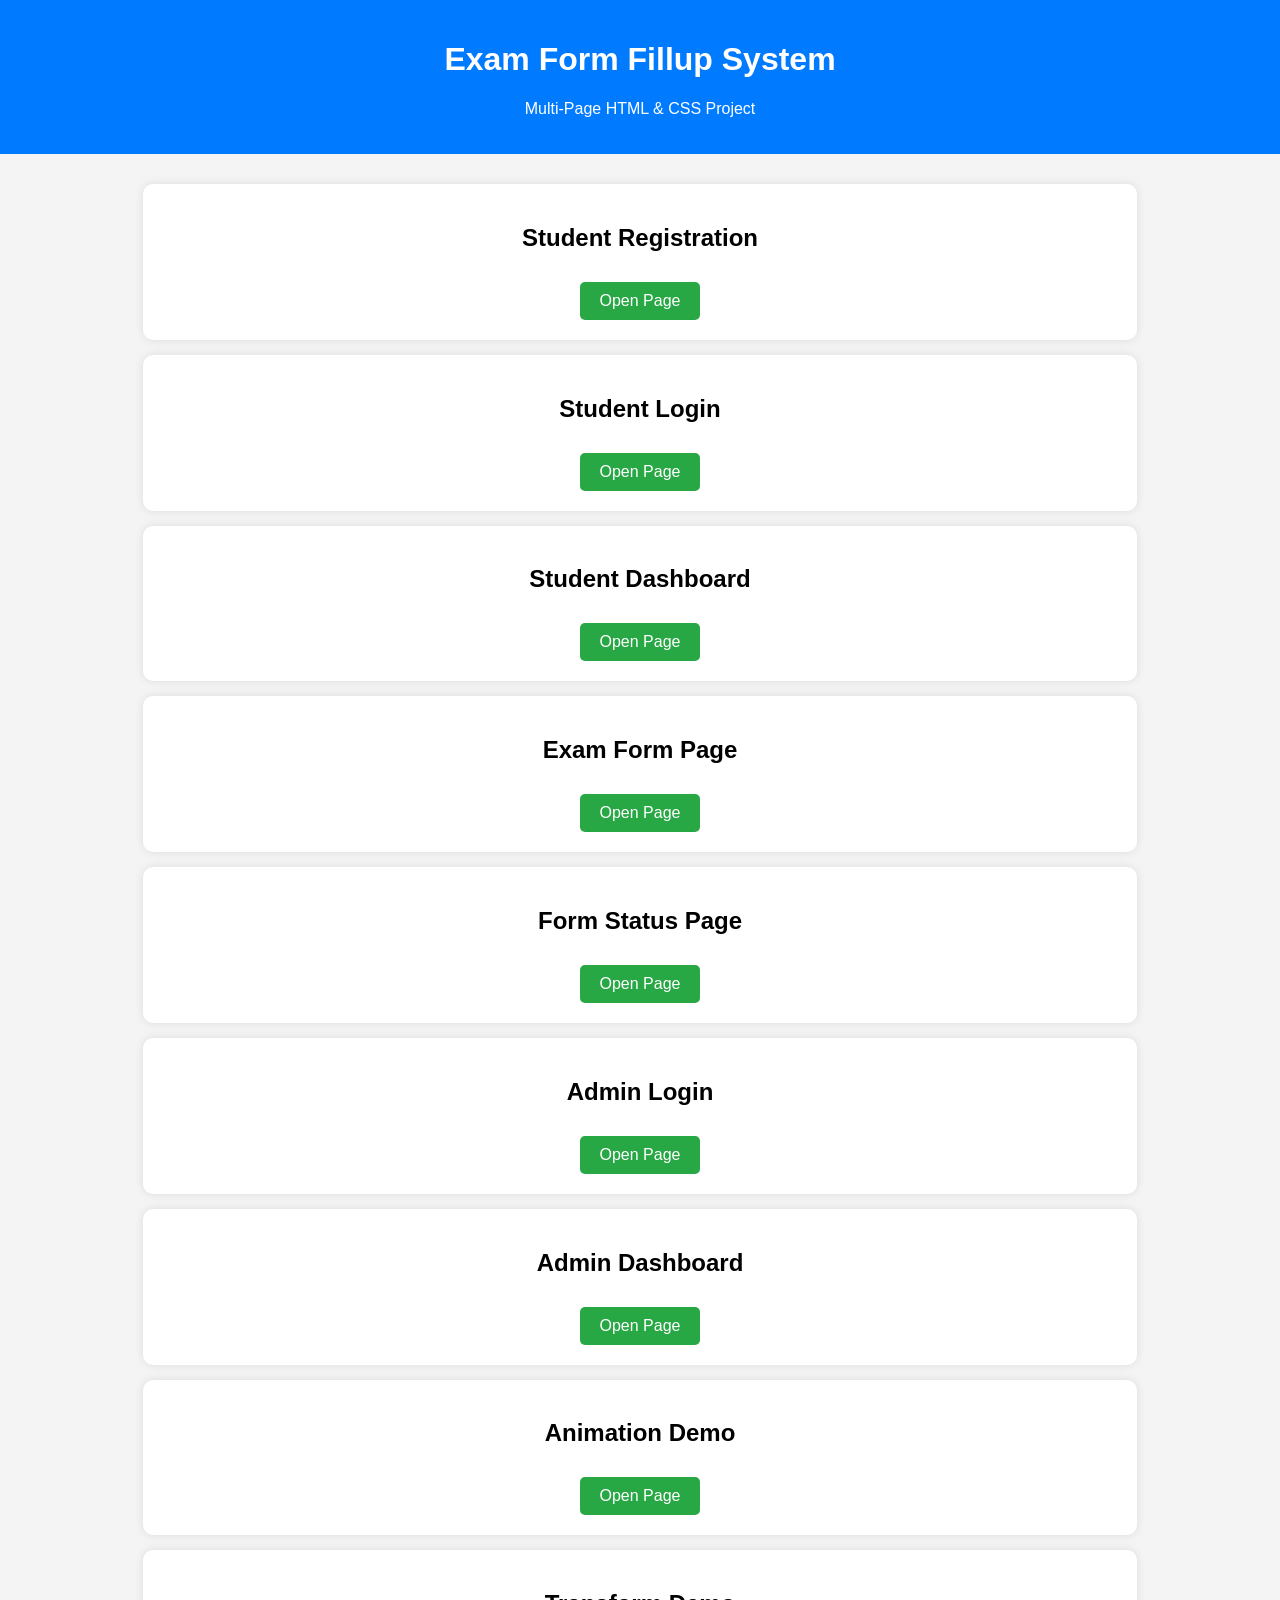
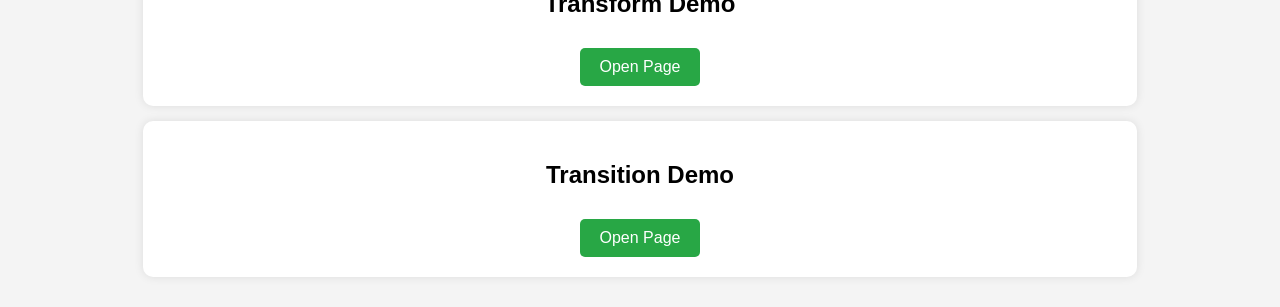
<file: index.html>
<!DOCTYPE html>
<html lang="en">
<head>
    <meta charset="UTF-8">
    <meta name="viewport" content="width=device-width, initial-scale=1.0">
    <title>Exam Form Fillup System</title>
    <style>
        body{
            font-family: Arial, sans-serif;
            background:#f4f4f4;
            text-align:center;
            margin:0;
            padding:0;
        }

        header{
            background:#007bff;
            color:white;
            padding:20px;
        }

        .container{
            width:80%;
            margin:30px auto;
        }

        .card{
            background:white;
            padding:20px;
            margin:15px;
            border-radius:10px;
            box-shadow:0 0 10px rgba(0,0,0,0.1);
        }

        a{
            text-decoration:none;
            color:white;
            background:#28a745;
            padding:10px 20px;
            border-radius:5px;
            display:inline-block;
            margin-top:10px;
        }

        a:hover{
            background:#218838;
        }
    </style>
</head>
<body>

<header>
    <h1>Exam Form Fillup System</h1>
    <p>Multi-Page HTML & CSS Project</p>
</header>

<div class="container">

    <div class="card">
        <h2>Student Registration</h2>
        <a href="student_register_page.html">Open Page</a>
    </div>

    <div class="card">
        <h2>Student Login</h2>
        <a href="student_login_page.html">Open Page</a>
    </div>

    <div class="card">
        <h2>Student Dashboard</h2>
        <a href="student_dashboard.html">Open Page</a>
    </div>

    <div class="card">
        <h2>Exam Form Page</h2>
        <a href="exam_form_page.html">Open Page</a>
    </div>

    <div class="card">
        <h2>Form Status Page</h2>
        <a href="form_status_page.html">Open Page</a>
    </div>

    <div class="card">
        <h2>Admin Login</h2>
        <a href="admin_login.html">Open Page</a>
    </div>

    <div class="card">
        <h2>Admin Dashboard</h2>
        <a href="admin_dashboard.html">Open Page</a>
    </div>

    <div class="card">
        <h2>Animation Demo</h2>
        <a href="animation.html">Open Page</a>
    </div>

    <div class="card">
        <h2>Transform Demo</h2>
        <a href="transform.html">Open Page</a>
    </div>

    <div class="card">
        <h2>Transition Demo</h2>
        <a href="transition.html">Open Page</a>
    </div>

</div>

</body>
</html>
</file>
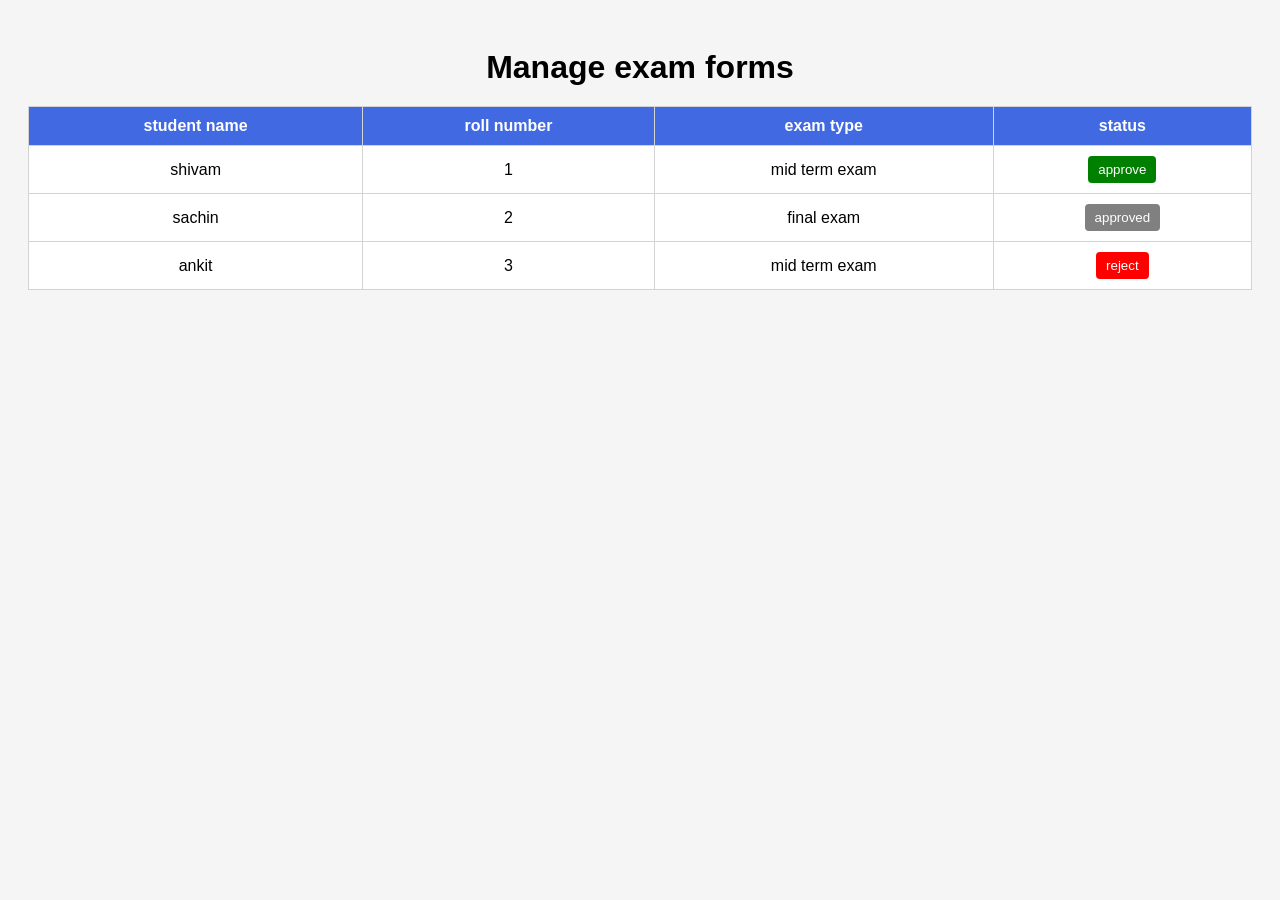
<file: admin_dashboard.html>
<!DOCTYPE html>
<html lang="en">
<head>
    <meta charset="UTF-8">
    <meta name="viewport" content="width=device-width, initial-scale=1.0">
    <title>Document</title>
    <link rel="stylesheet" href="admin_dashboard_css.css">
</head>
<body>
    <h1 class="title">Manage exam forms</h1>

<table class="table" border="1">
    <thead class="table-head">
        <th>student name</th>
        <th>roll number</th>
        <th>exam type</th>
        <th>status</th>
    </thead>

    <tbody>
        <tr>
            <td>shivam</td>
            <td>1</td>
            <td>mid term exam</td>
            <td><button class="btn approve-btn">approve</button></td>
        </tr>

        <tr>
            <td>sachin</td>
            <td>2</td>
            <td>final exam</td>
            <td><button class="btn approved-btn">approved</button></td>
        </tr>

        <tr>
            <td>ankit</td>
            <td>3</td>
            <td>mid term exam</td>
            <td><button class="btn reject-btn">reject</button></td>
        </tr>
    </tbody>
</table>
</body>
</html>
</file>
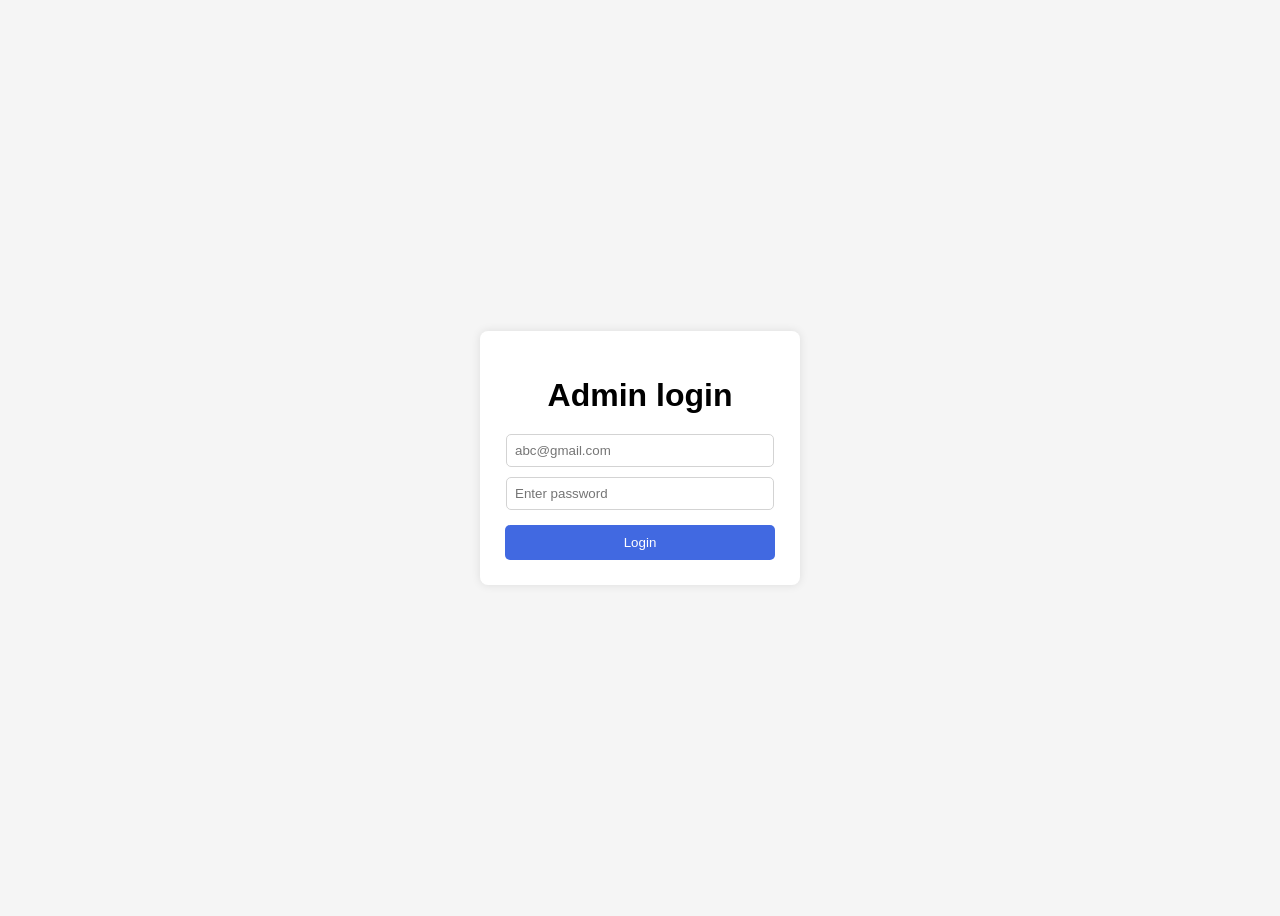
<file: admin_login.html>
<!DOCTYPE html>
<html lang="en">
<head>
    <meta charset="UTF-8">
    <meta name="viewport" content="width=device-width, initial-scale=1.0">
    <title>Admin Login</title>
    <link rel="stylesheet" href="admin_login_css.css">
</head>
<body>
    <!-- Container wrap -->
    <div class="container">
        <h1 class="title">Admin login</h1>

        <input type="text" id="email" class="input-field" placeholder="abc@gmail.com">
        <input type="password" id="password" class="input-field" placeholder="Enter password">

        <button class="login-btn">Login</button>
    </div>
</body>
</html>
</file>
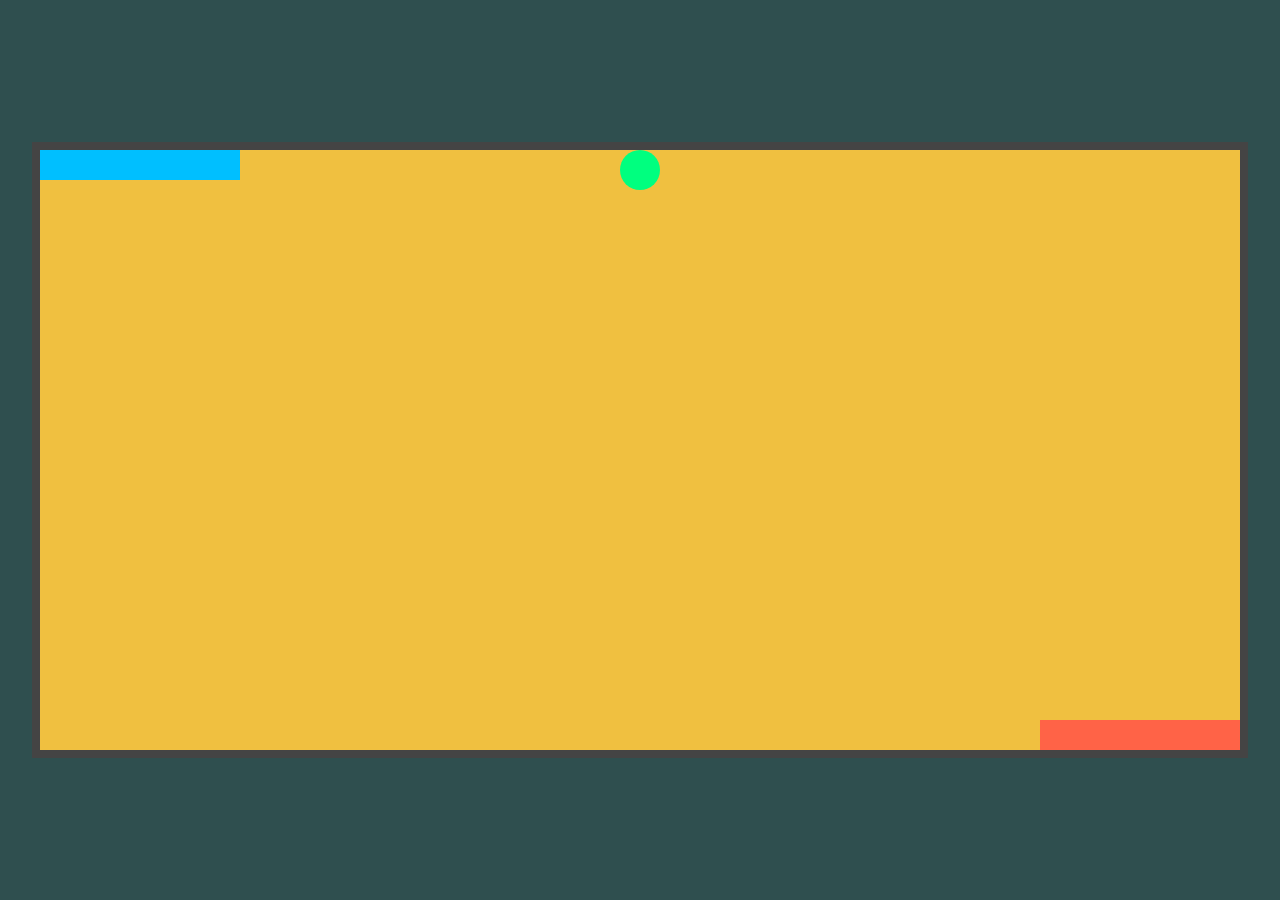
<file: animation.html>
<!DOCTYPE html>
<html lang="en">
<head>
    <meta charset="UTF-8">
    <meta name="viewport" content="width=device-width, initial-scale=1.0">
    <title>Document</title>
    <link rel="stylesheet" href="animation_practice.css">

</head>
<body>
    <div class="game-area">
    <div id="box1"></div>
    <div id="box2"></div>
    <div id="ball"></div>
  </div>
</body>
</html>
</file>
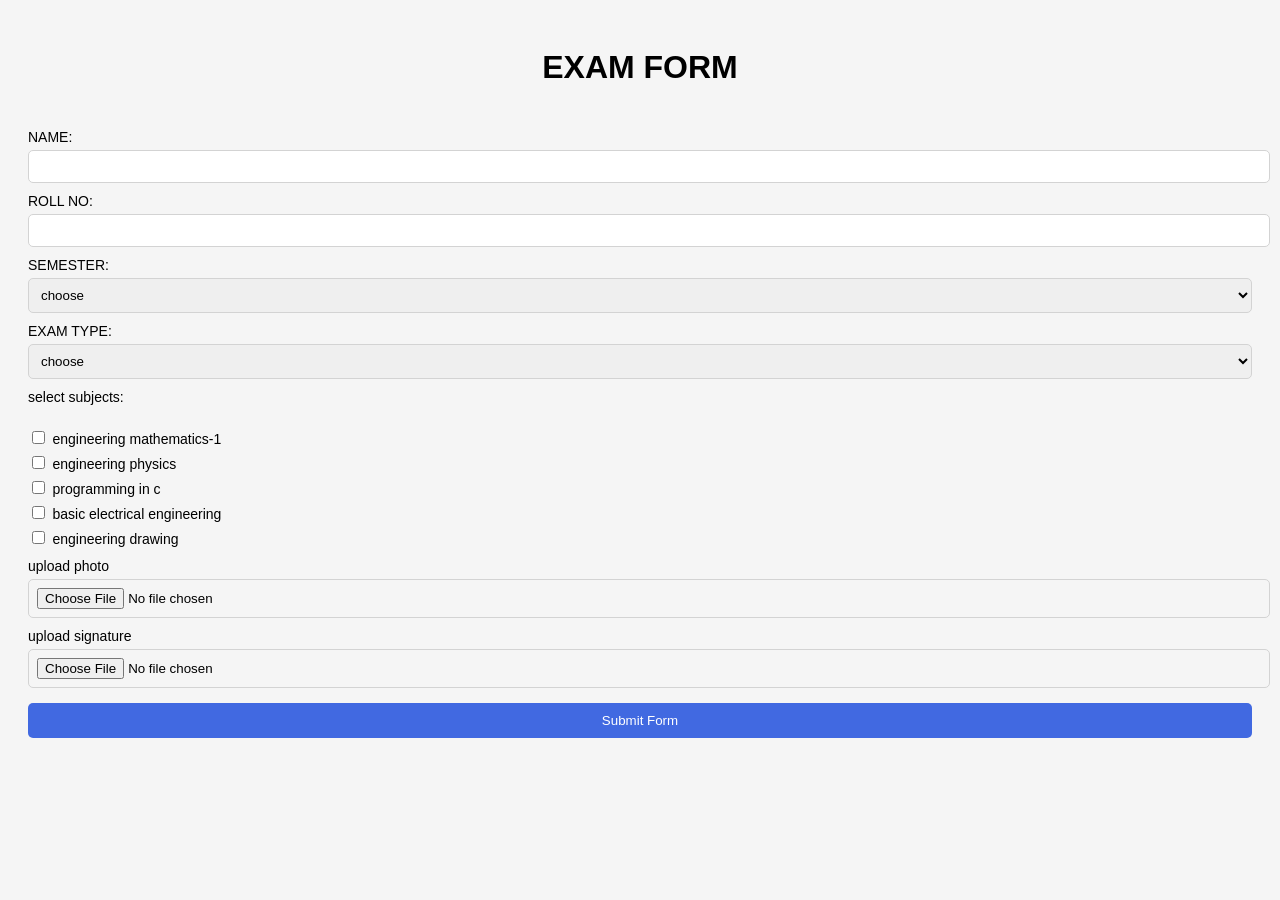
<file: exam_form_page.html>
<!DOCTYPE html>
<html lang="en">
<head>
    <meta charset="UTF-8">
    <meta name="viewport" content="width=device-width, initial-scale=1.0">
    <title>Document</title>
    <link rel="stylesheet" href="exam_form_page_css.css">
</head>
<body>
    <h1 class="title">EXAM FORM</h1>
<br/>

<label for="name" class="label">NAME:</label>
<input type="text" id="name" class="input-field">
<br/>

<label for="roll" class="label">ROLL NO:</label>
<input type="text" id="roll" class="input-field">
<br/>

<label for="sem" class="label">SEMESTER:</label>
<select name="semester" id="sem" class="select-field">
    <option value="" disabled selected>choose</option>
    <option value="cse">1</option>
    <option value="it">2</option>
    <option value="cse">3</option>
    <option value="cse">4</option>
    <option value="cse">5</option>
    <option value="cse">6</option>
    <option value="cse">7</option>
    <option value="cse">8</option>
</select>
<br/>

<label for="exam type" class="label">EXAM TYPE:</label>
<select name="type" id="exam type" class="select-field">
    <option value="" disabled selected>choose</option>
    <option value="cse">mid term</option>
    <option value="it">final exam</option>
</select>
<br/>

<label for="subjects" class="label">select subjects:</label>
<br/>

<input type="checkbox" id="subject" class="checkbox">
<label for="subject" class="checkbox-label">engineering mathematics-1</label>
<br/>

<input type="checkbox" id="subject" class="checkbox">
<label for="subject" class="checkbox-label">engineering physics</label>
<br/>

<input type="checkbox" id="subject" class="checkbox">
<label for="subject" class="checkbox-label">programming in c</label>
<br/>

<input type="checkbox" id="subject" class="checkbox">
<label for="subject" class="checkbox-label">basic electrical engineering</label>
<br/>

<input type="checkbox" id="subject" class="checkbox">
<label for="subject" class="checkbox-label">engineering drawing</label>
<br/>

<label for="fileselect" class="label">upload photo</label>
<input type="file" id="fileselect" class="file-input">

<label for="fileselect" class="label">upload signature</label>
<input type="file" id="fileselect" class="file-input">
<br/>

<button class="submit-btn">Submit Form</button>
</body>
</html>
</file>
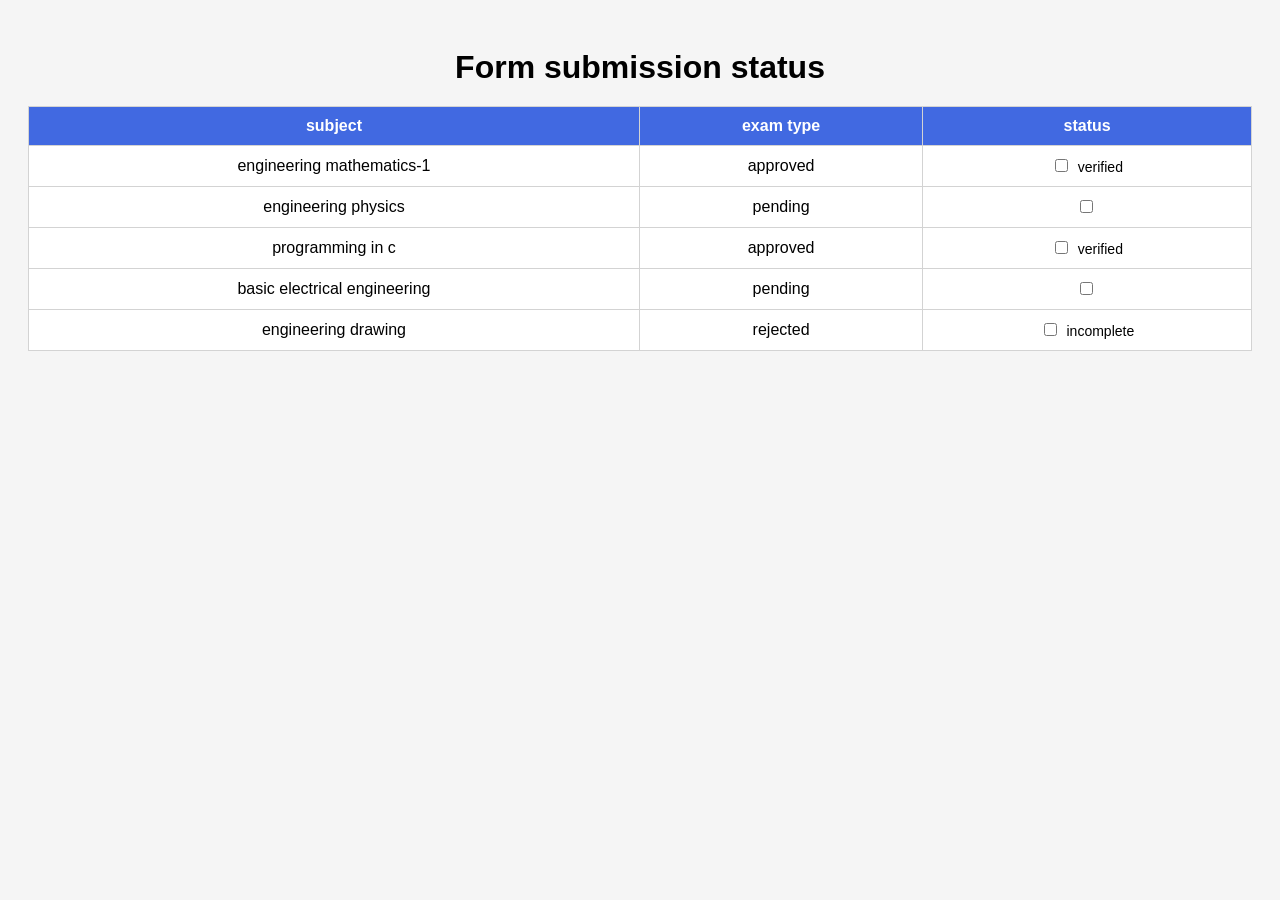
<file: form_status_page.html>
<!DOCTYPE html>
<html lang="en">
<head>
    <meta charset="UTF-8">
    <meta name="viewport" content="width=device-width, initial-scale=1.0">
    <title>Document</title>
    <link rel="stylesheet" href="form_status_page_css.css">
</head>
<body>
    <h1 class="title">Form submission status</h1>

<table class="table" border="1">
    <thead class="table-head">
        <th>subject</th>
        <th>exam type</th>
        <th>status</th>
    </thead>

    <tbody>
        <tr>
            <td>engineering mathematics-1</td>
            <td>approved</td>
            <td>
                <input type="checkbox" id="verified" class="checkbox">
                <labe for="status" class="status-text">verified</labe>
            </td>
        </tr>

        <tr>
            <td>engineering physics</td>
            <td>pending</td>
            <td><input type="checkbox" id="verified" class="checkbox"></td>
        </tr>

        <tr>
            <td>programming in c</td>
            <td>approved</td>
            <td>
                <input type="checkbox" id="verified" class="checkbox">
                <labe for="status" class="status-text">verified</labe>
            </td>
        </tr>

        <tr>
            <td>basic electrical engineering</td>
            <td>pending</td>
            <td><input type="checkbox" id="verified" class="checkbox"></td>
        </tr>

        <tr>
            <td>engineering drawing</td>
            <td>rejected</td>
            <td>
                <input type="checkbox" id="verified" class="checkbox">
                <labe for="status" class="status-text">incomplete</labe>
            </td>
        </tr>
    </tbody>
</table>
</body>
</html>
</file>
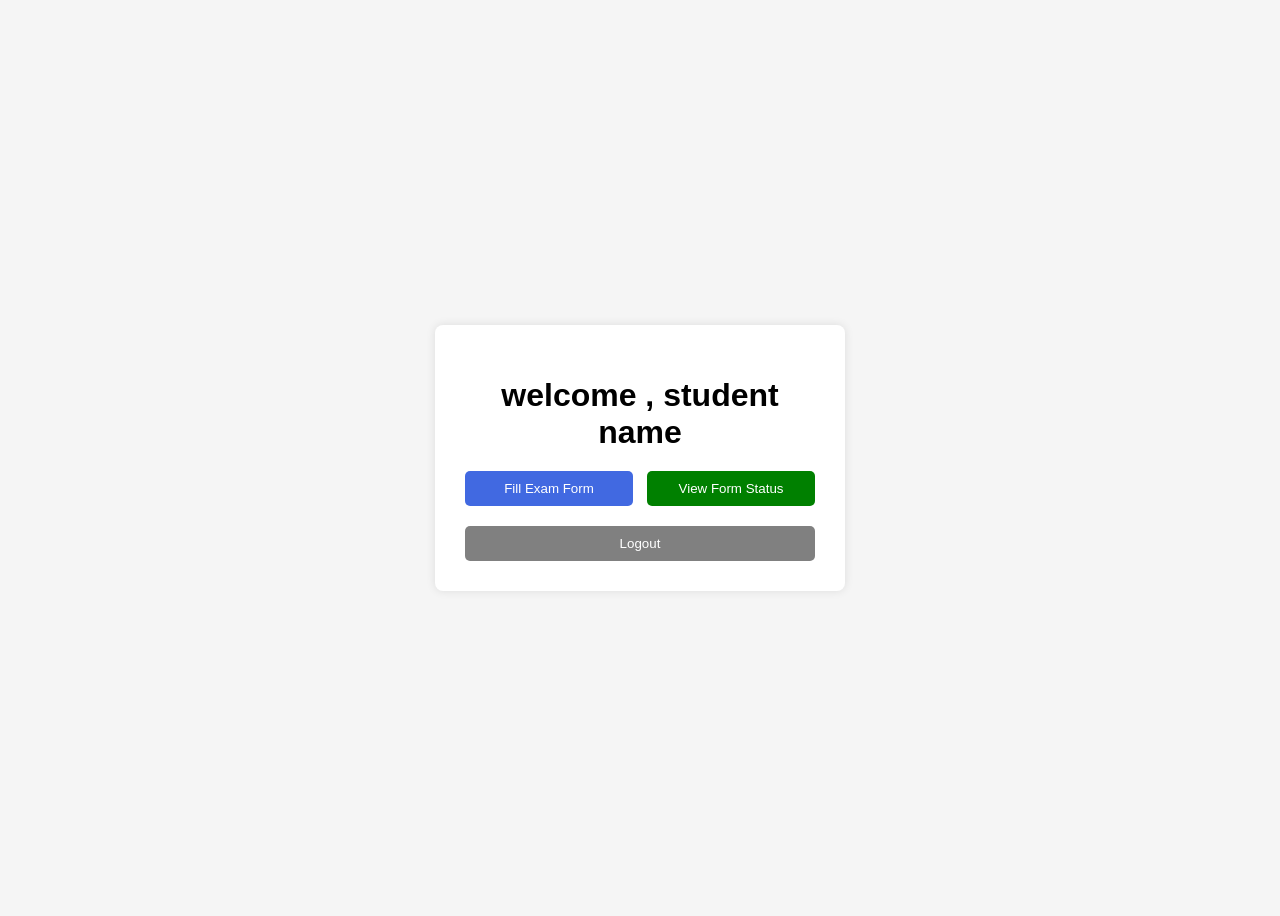
<file: student_dashboard.html>
<!DOCTYPE html>
<html lang="en">
<head>
    <meta charset="UTF-8">
    <meta name="viewport" content="width=device-width, initial-scale=1.0">
    <title>Document</title>
    <link rel="stylesheet" href="student_dashboard_css.css">
</head>
<body>
    <div class="container">
    <h1 class="title">welcome , student name</h1>

    <div class="btn-group">
        <button class="btn fill-btn">Fill Exam Form</button>
        <button class="btn status-btn">View Form Status</button>
    </div>

    <button class="logout-btn">Logout</button>
</div>
</body>
</html>
</file>
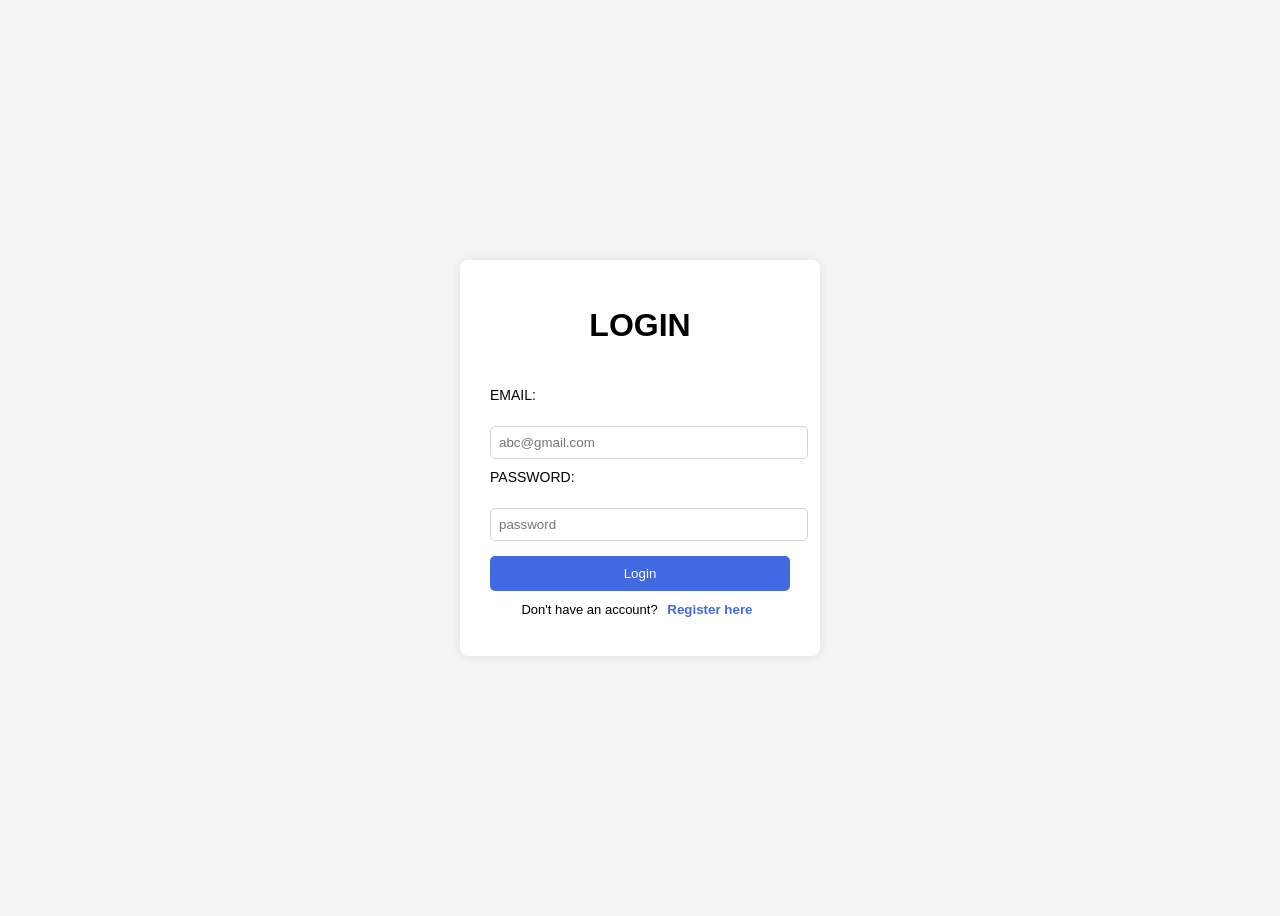
<file: student_login_page.html>
<!DOCTYPE html>
<html lang="en">
<head>
    <meta charset="UTF-8">
    <meta name="viewport" content="width=device-width, initial-scale=1.0">
    <title>Document</title>
    <link rel="stylesheet" href="student_login_page_css.css">
    
</head>
<body>
    <div class="container">
        <h1 class="title">LOGIN</h1>
        <br/>

        <label for="email" class="label">EMAIL:</label>
        <br/>
        <input type="email" id="email" class="input-field" placeholder="abc@gmail.com">
        <br/>

        <label for="verify" class="label">PASSWORD:</label>
        <br/>
        <input type="password" id="verify" class="input-field" placeholder="password">
        <br/>

        <button class="login-btn">Login</button>
        <br/>

        <p class="register-text">
            Don't have an account? 
            <button class="register-btn">Register here</button>
        </p>
    </div>
</body>
</html>
</file>
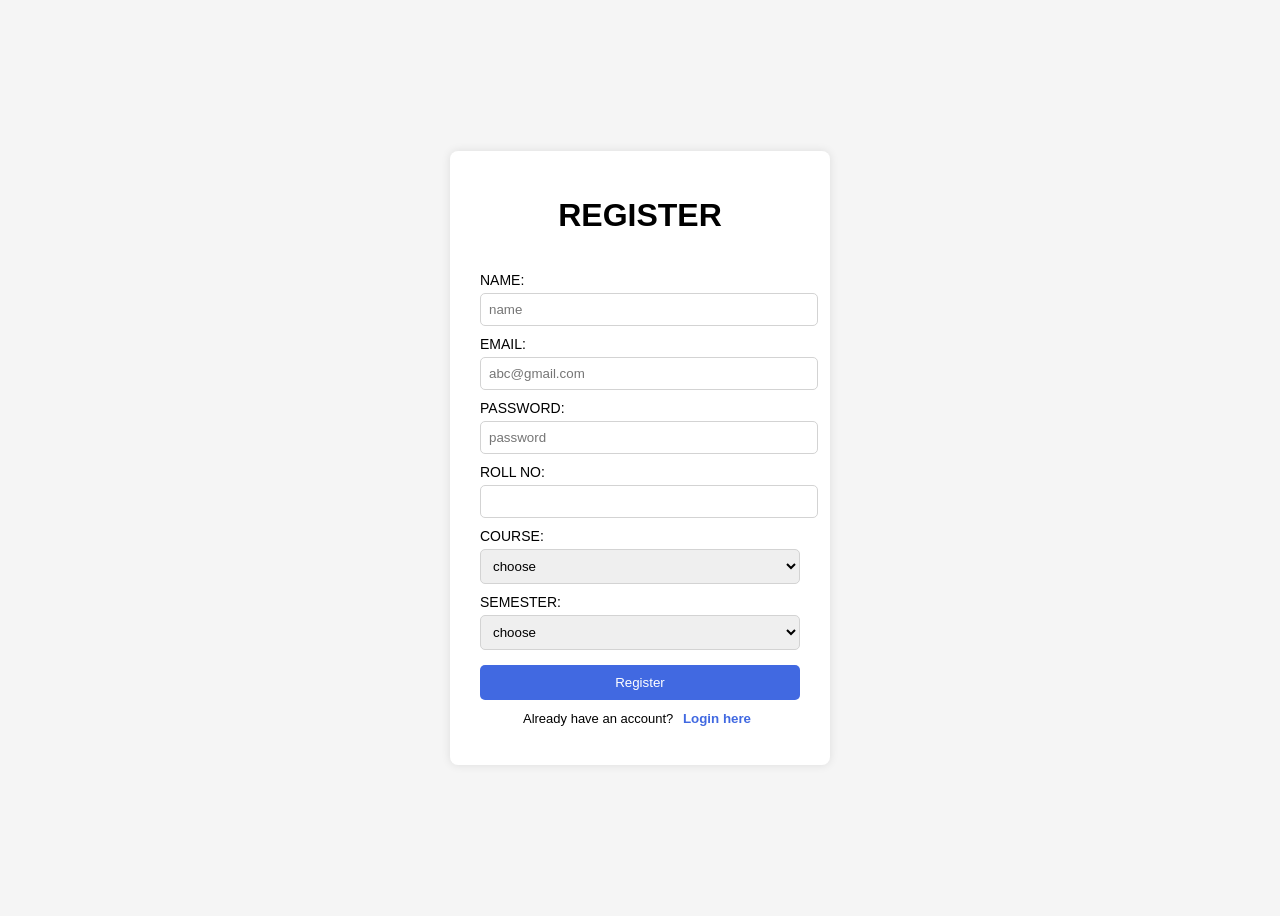
<file: student_register_page.html>
<!DOCTYPE html>
<html lang="en">
<head>
    <meta charset="UTF-8">
    <meta name="viewport" content="width=device-width, initial-scale=1.0">
    <title>Document</title>
    <link rel="stylesheet" href="student_register_page_css.css">
</head>
<body>
    <div class="container">
    <h1 class="title">REGISTER</h1>
    <br/>

    <label for="name" class="label">NAME:</label>
    <input type="text" id="name" class="input-field" placeholder="name">
    <br/>

    <label for="email" class="label">EMAIL:</label>
    <input type="email" id="email" class="input-field" placeholder="abc@gmail.com">
    <br/>

    <label for="lock" class="label">PASSWORD:</label>
    <input type="password" id="lock" class="input-field" placeholder="password">
    <br/>

    <label for="roll" class="label">ROLL NO:</label>
    <input type="text" id="roll" class="input-field">
    <br/>

    <label for="stream" class="label">COURSE:</label>
    <select name="course" id="stream" class="select-field">
        <option value="" disabled selected>choose</option>
        <option value="cse">CSE</option>
        <option value="it">IT</option>
        <option value="ece">ECE</option>
        <option value="aiml">AIML</option>
        <option value="me">MECHANICAL</option>
        <option value="ee">ELECTRICAL</option>
        <option value="civil">CIVIL</option>
    </select>
    <br/>

    <label for="sem" class="label">SEMESTER:</label>
    <select name="semester" id="sem" class="select-field">
        <option value="" disabled selected>choose</option>
        <option value="1">1</option>
        <option value="2">2</option>
        <option value="3">3</option>
        <option value="4">4</option>
        <option value="5">5</option>
        <option value="6">6</option>
        <option value="7">7</option>
        <option value="8">8</option>
    </select>
    <br/>

    <button class="register-btn">Register</button>
    <br/>

    <p class="login-text">Already have an account? <button class="login-link-btn">Login here</button></p>
</div>
</body>
</html>
</file>
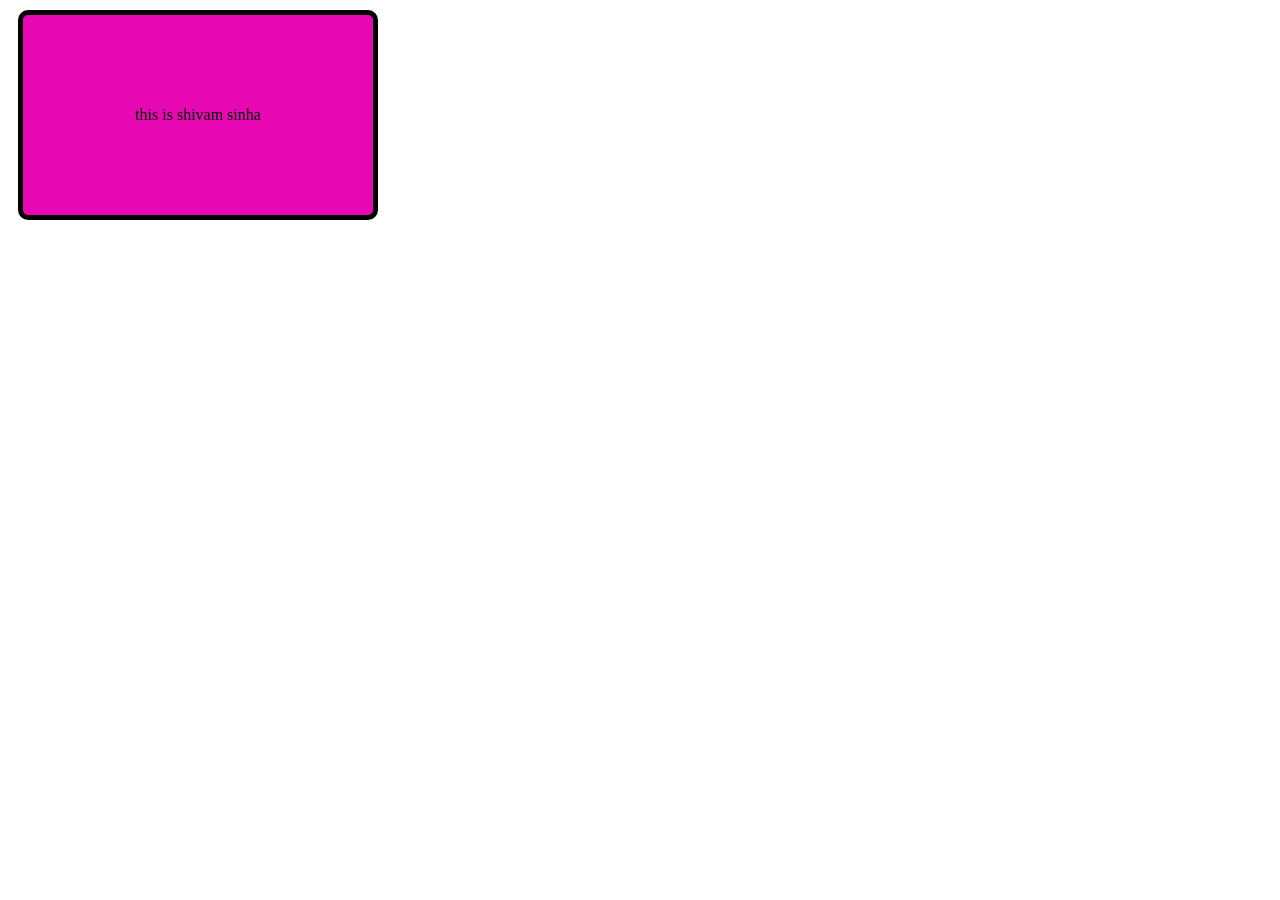
<file: transform.html>
<!DOCTYPE html>
<html lang="en">
<head>
    <meta charset="UTF-8">
    <meta name="viewport" content="width=device-width, initial-scale=1.0">
    <title>Document</title>
    <link rel="stylesheet" href="transform_css.css">
</head>
<body>
    <div class="box">this is shivam sinha</div>
</body>
</html>
</file>
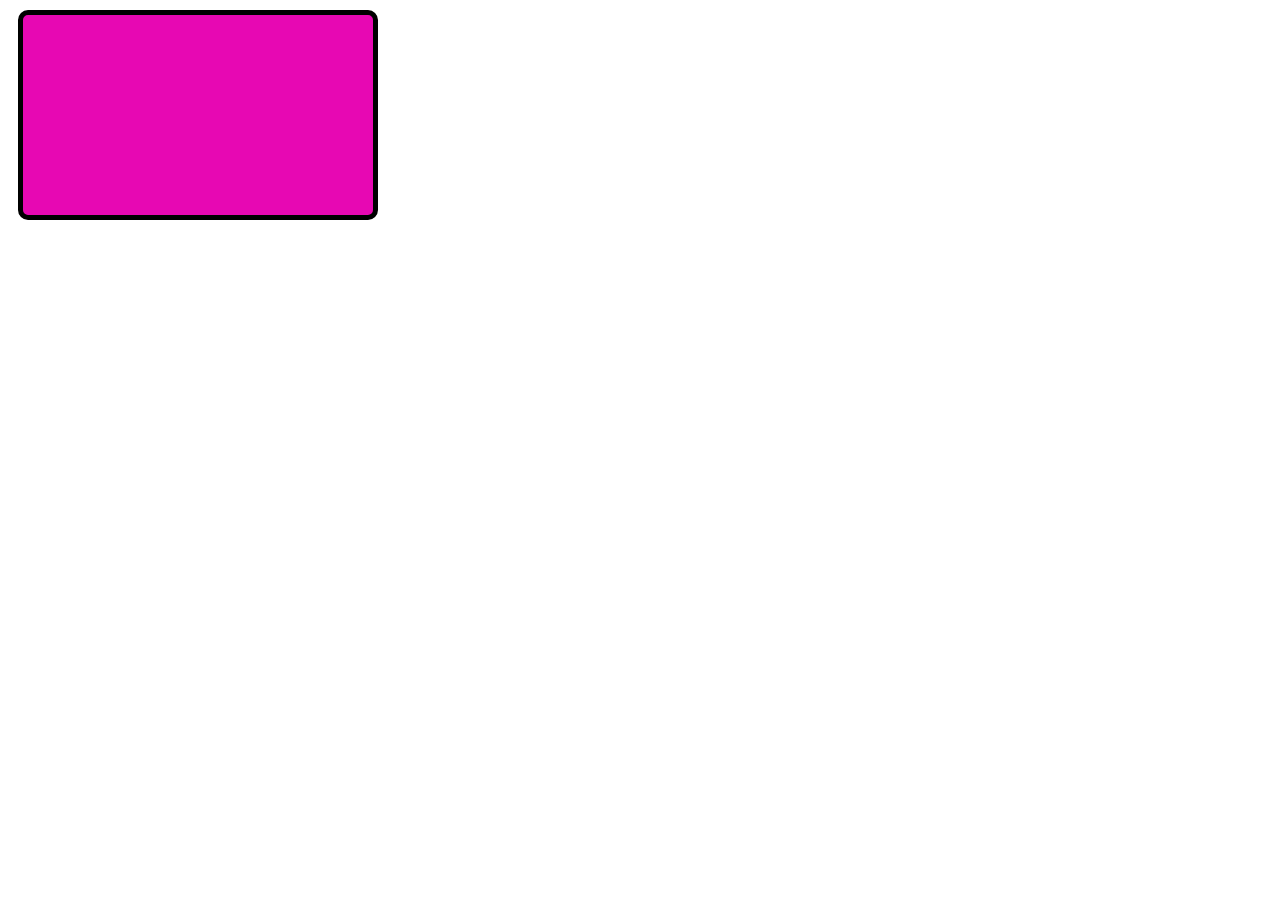
<file: transition.html>
<!DOCTYPE html>
<html lang="en">
<head>
    <meta charset="UTF-8">
    <meta name="viewport" content="width=device-width, initial-scale=1.0">
    <title>Document</title>
    <link rel="stylesheet" href="transition_css.css">
</head>
<body>
    <div class="box"></div>
</body>
</html>
</file>
<file: admin_dashboard_css.css>
body {
    font-family: Arial, sans-serif;
    background-color: whitesmoke;
    padding: 20px;
}

.title {
    text-align: center;
    margin-bottom: 20px;
}

.table {
    width: 100%;
    border-collapse: collapse;
    background-color: white;
}

.table-head th {
    background-color: royalblue;
    color: white;
    padding: 10px;
}

.table td {
    padding: 10px;
    text-align: center;
}

.table, .table th, .table td {
    border: 1px solid lightgray;
}

.btn {
    padding: 6px 10px;
    border: none;
    border-radius: 4px;
    color: white;
    cursor: pointer;
}

.approve-btn {
    background-color: green;
}

.approve-btn:hover {
    background-color: darkgreen;
}

.approved-btn {
    background-color: gray;
}

.reject-btn {
    background-color: red;
}

.reject-btn:hover {
    background-color: darkred;
}
</file>
<file: admin_login_css.css>
body {
    font-family: Arial, sans-serif;
    background-color: whitesmoke;
    display: flex;
    justify-content: center;
    align-items: center;
    height: 100vh;
}

.container {
    display: flex;
    flex-direction: column;
    align-items: center;
    background-color: white;
    padding: 25px;
    border-radius: 8px;
    box-shadow: 0 0 10px rgba(0,0,0,0.1);
}

.title {
    margin-bottom: 10px;
}

.input-field {
    width: 250px;
    padding: 8px;
    margin-top: 10px;
    border: 1px solid lightgray;
    border-radius: 5px;
}

.login-btn {
    width: 270px;
    margin-top: 15px;
    padding: 10px;
    background-color: royalblue;
    color: white;
    border: none;
    border-radius: 5px;
    cursor: pointer;
}

.login-btn:hover {
    background-color: mediumblue;
}
</file>
<file: animation_practice.css>
*{ margin:0; padding:0; }

body{
    background: darkslategray;
    display:flex;
    justify-content:center;
    align-items:center;
    height:100vh;
}

.game-area{
    border:8px solid #444;
    background: #f0c040;
    width:1200px;
    height:600px;
    position:relative;
    overflow:hidden;
}

#box1{
    width:200px; height:30px;
    background: deepskyblue;
    position:absolute;
    top:0; left:0;
    animation:rightmovement 3s linear infinite alternate;
}

@keyframes rightmovement{
    from{ left:0; }
    to{ left:1000px; }
}

#box2{
    width:200px; height:30px;
    background: tomato;
    position:absolute;
    bottom:0; left:1000px;
    animation:leftmovement 3s linear infinite alternate;
}

@keyframes leftmovement{
    from{ left:1000px; }
    to{ left:0; }
}

#ball{
    width:40px; height:40px;
    background: springgreen;
    border-radius:50%;
    position:absolute;
    left:580px;
    animation: ballbounce 3s linear infinite;
}

@keyframes ballbounce{
    0%   { top:30px; }
    50%  { top:530px; }
    100% { top:30px; }
}
</file>
<file: exam_form_page_css.css>
body {
    font-family: Arial, sans-serif;
    background-color: whitesmoke;
    padding: 20px;
}

.title {
    text-align: center;
    margin-bottom: 15px;
}

.label {
    display: block;
    margin-top: 10px;
    font-size: 14px;
}

.input-field,
.select-field,
.file-input {
    width: 100%;
    padding: 8px;
    margin-top: 5px;
    border: 1px solid lightgray;
    border-radius: 5px;
}

.checkbox {
    margin-top: 8px;
}

.checkbox-label {
    font-size: 14px;
}

.submit-btn {
    width: 100%;
    margin-top: 15px;
    padding: 10px;
    background-color: royalblue;
    color: white;
    border: none;
    border-radius: 5px;
    cursor: pointer;
}

.submit-btn:hover {
    background-color: mediumblue;
}
</file>
<file: form_status_page_css.css>
body {
    font-family: Arial, sans-serif;
    background-color: whitesmoke;
    padding: 20px;
}

.title {
    text-align: center;
    margin-bottom: 20px;
}

.table {
    width: 100%;
    border-collapse: collapse;
    background-color: white;
}

.table-head th {
    background-color: royalblue;
    color: white;
    padding: 10px;
}

.table td {
    padding: 10px;
    text-align: center;
}

.table, .table th, .table td {
    border: 1px solid lightgray;
}

.checkbox {
    margin-right: 5px;
}

.status-text {
    font-size: 14px;
}
</file>
<file: student_dashboard_css.css>
body {
    font-family: Arial, sans-serif;
    background-color: whitesmoke;
    display: flex;
    justify-content: center;
    align-items: center;
    height: 100vh;
}

.container {
    background-color: white;
    padding: 30px;
    width: 350px;
    border-radius: 8px;
    box-shadow: 0 0 10px rgba(0, 0, 0, 0.1);
    text-align: center;
}

.title {
    margin-bottom: 20px;
}

.btn-group {
    display: flex;
    justify-content: space-between;
    margin-bottom: 20px;
}

.btn {
    padding: 10px;
    width: 48%;
    border: none;
    border-radius: 5px;
    cursor: pointer;
    color: white;
}

.fill-btn {
    background-color: royalblue;
}

.fill-btn:hover {
    background-color: mediumblue;
}

.status-btn {
    background-color: green;
}

.status-btn:hover {
    background-color: darkgreen;
}

.logout-btn {
    width: 100%;
    padding: 10px;
    background-color: gray;
    color: white;
    border: none;
    border-radius: 5px;
    cursor: pointer;
}

.logout-btn:hover {
    background-color: dimgray;
}
</file>
<file: student_login_page_css.css>
body {
    font-family: Arial, sans-serif;
    background-color: whitesmoke;
    display: flex;
    justify-content: center;
    align-items: center;
    height: 100vh;
}

.container {
    background-color: white;
    padding: 25px 30px;
    width: 300px;
    border-radius: 8px;
    box-shadow: 0 0 10px rgba(0, 0, 0, 0.1);
    text-align: center;
}

.title {
    margin-bottom: 15px;
}

.label {
    display: block;
    text-align: left;
    margin-top: 10px;
    font-size: 14px;
}

.input-field {
    width: 100%;
    padding: 8px;
    margin-top: 5px;
    border: 1px solid lightgray;
    border-radius: 5px;
}

.login-btn {
    width: 100%;
    margin-top: 15px;
    padding: 10px;
    background-color: royalblue;
    color: white;
    border: none;
    border-radius: 5px;
    cursor: pointer;
}

.login-btn:hover {
    background-color: mediumblue;
}

.register-text {
    margin-top: 10px;
    font-size: 13px;
}

.register-btn {
    background: none;
    border: none;
    color: royalblue;
    cursor: pointer;
    font-weight: bold;
}

.register-btn:hover {
    text-decoration: underline;
}
</file>
<file: student_register_page_css.css>
body {
    font-family: Arial, sans-serif;
    background-color: whitesmoke;
    display: flex;
    justify-content: center;
    align-items: center;
    height: 100vh;
}

.container {
    background-color: white;
    padding: 25px 30px;
    width: 320px;
    border-radius: 8px;
    box-shadow: 0 0 10px rgba(0, 0, 0, 0.1);
}

.title {
    text-align: center;
    margin-bottom: 10px;
}

.label {
    display: block;
    margin-top: 10px;
    font-size: 14px;
}

.input-field,
.select-field {
    width: 100%;
    padding: 8px;
    margin-top: 5px;
    border: 1px solid lightgray;
    border-radius: 5px;
}

.register-btn {
    width: 100%;
    margin-top: 15px;
    padding: 10px;
    background-color: royalblue;
    color: white;
    border: none;
    border-radius: 5px;
    cursor: pointer;
}

.register-btn:hover {
    background-color: mediumblue;
}

.login-text {
    text-align: center;
    margin-top: 10px;
    font-size: 13px;
}

.login-link-btn {
    background: none;
    border: none;
    color: royalblue;
    cursor: pointer;
    font-weight: bold;
}

.login-link-btn:hover {
    text-decoration: underline;
}
</file>
<file: transform_css.css>
.box{
  border: 5px solid black;
  background-color: rgb(231, 8, 179);
  margin:10px;
  height:200px;
  width:350px;
  border-radius: 10px;
  display: flex;
  justify-content: center;
  align-items: center;
}
.box:hover{
    transform: translate(0px,200px);
}
</file>
<file: transition_css.css>
.box{
  border: 5px solid black;
  background-color: rgb(231, 8, 179);
  margin:10px;
  height:200px;
  width:350px;
  border-radius: 10px;
  transition-property: all;
  transition-duration: 3s;
  transition-delay: 0s;
  transition-timing-function: linear;
}
.box:hover{
    width: 500px;
    height: 600px;
    background-color: blueviolet;
}
</file>
